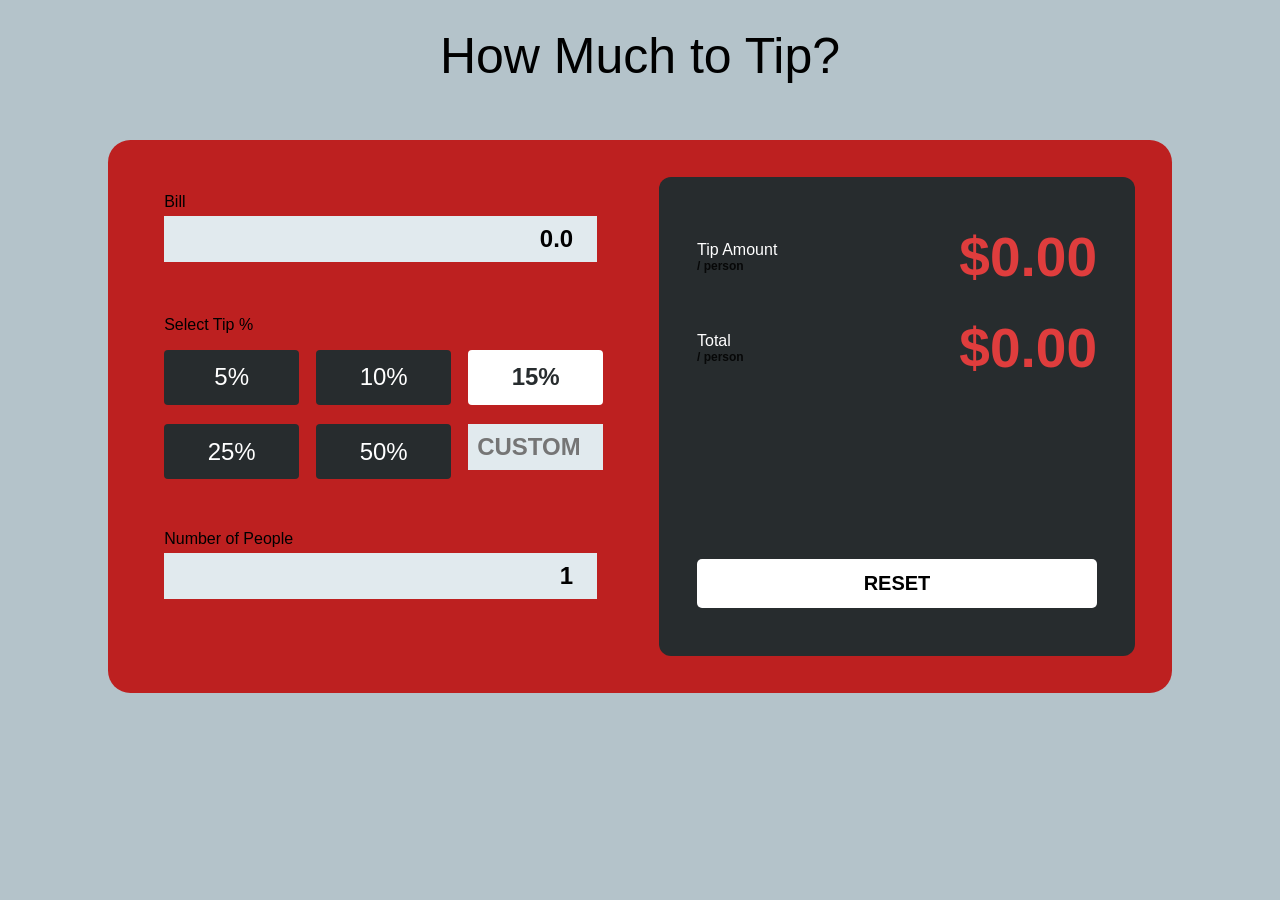
<file: index.html>
<!DOCTYPE html>
<html>
<head>
    <meta charset='utf-8'>
    <meta http-equiv='X-UA-Compatible' content='IE=edge'>
    <title>Tip Calculator</title>
    <meta name='viewport' content='width=device-width, initial-scale=1'>
    <link rel='stylesheet' type='text/css' media='screen' href='style.css'>
</head>
<body>
    <div class="title">
        <P>How Much to Tip?</P>
    </div>
    <br>
  <!--Tip input-->    
<div class="tip-calculator"> 
    <div class="partOne">
        <label for="">Bill</label>
        <input type="number" class="input bill-input" id="bill-input">
        <label for="">Select Tip %</label>
        <div class="tip">
          <div class="tips tip-5">5%</div>
          <div class="tips tip-10">10%</div>
          <div class="tips active-tip tip-15">15%</div>
          <div class="tips tip-25">25%</div>
          <div class="tips tip-50">50%</div>
          <div  id="tip-custom"><input class="tip-custom" type="number" placeholder="CUSTOM"></div>
        </div>
        <div class="peopleLabel">
          <label for="">Number of People</label>
          <label for="" class="error">Can't be Zero</label>
        </div>
        <input type="number" class="input people-input">
      </div>
  <!--tip output-->
      <div class="result">
        <div class="tip-amount">
          <div class="text">
            <p>Tip Amount</p>
            <p class="person">/ person</p>
          </div>
          <div class="amount" id="tip-amount">$4.27</div>
        </div>
        <div class="total">
          <div class="text">
            <p>Total</p>
            <p class="person">/ person</p>
          </div>
          <div class="amount" id="total-amount">$32.79</div>
        </div>
        <div class="reset">RESET</div>
      </div>
    </div>
  </div>    
  <script src="script.js"></script>
</body>
</html>
</file>
<file: style.css>
* {
    margin: 0%;
    padding: 0%;
}

body {
    height: 100vh;
    width: 100%;
    background-color: rgb(180, 195, 202);
    font-family:Verdana, Geneva, Tahoma, sans-serif;
}

.title {
    text-align: center;
    margin-top: 1.7rem;
    margin-bottom: 2.3rem;
    font-size: 50px;
}

.tip-calculator {
    background-color: rgb(189, 32, 32);
    display: flex;
    flex-direction: column;
    padding: 2rem;
    border-radius: 1.4rem 1.4rem 0 0;
}

label {
    color:rgb(0, 0, 0);
    font-family: Verdana, Geneva, Tahoma, sans-serif;
    margin-bottom: 0.3rem;
}

input {
    border: none;
    outline: none;
    padding: 5px;
    padding-right: 18px;
    background-position: 17px 15px;
    background-repeat: no-repeat;
    background-color: rgb(225, 234, 238);
    text-align: right;
    font-size: 24px;
    color: rgb(0, 0, 0);
    font-weight: bolder;
    font-family: Verdana, Geneva, Tahoma, sans-serif;
}

.bill-input {
    margin-bottom: 36px;
    
}

.tip {
    margin-top: 0.7rem;
    display: grid;
    grid-template-columns: 144px 144px;
    row-gap: 2em;
    column-gap: 18px;
    margin-bottom: 2rem;
}

.tips {
    background-color: rgb(39, 44, 46);
    color: white;
    height: 48px;
    display: flex;
    justify-content: center;
    align-items: center;
    font-size: 24px;
    border-radius: 4px;
    cursor: pointer;
}

.active-tip {
    color: rgb(39, 44, 46);
    background-color: white;
    font-weight: bolder; 
}

.people-input {
    margin-bottom: 2.4rem;
}

.result {
    background-color: rgb(39, 44, 46);
    color: white;
    padding: 39px 21px;
    border-radius: 12px;
}

.tip-amount, .total {
    display: flex;
    align-items: center;
    justify-content: space-between;
    margin-bottom: 1.7rem;
}

.person {
    font-size: 12px;
    color: rgb(7, 8, 8);
    font-weight: 700;
}

.amount {
    font-size: 28px;
    color: rgb(223, 61, 61);
    font-weight: 700;
}

.reset {
    text-align: center;
    font-size: 20px;
    font-weight: 700;
    color:rgb(0, 0, 0);
    background-color: rgb(255, 255, 255);
    padding: 9px 0 9px 0;
    border-radius: 5px;
    cursor: pointer;
}

#tip-custom input {
    box-sizing: border-box;
    width: 100%;
}

.peopleLabel {
    display: flex;
    justify-content: space-between;
}

.error {
    color: red;
    display: none;
}

@media only screen and (min-width: 1000px) {
    body {
        display: flex;
        flex-direction: column;
        align-items: center;
    }

    input {
        width: 415px;
        padding: 9px;
        background-position: 17px 18px;
    }

    .tip-calculator {
        width: 990px;
        flex-direction: row;
        border-radius: 1.4rem;
        padding: 2.3rem;
        height: 479px;
    }

    .partOne {
        margin-top: 1rem;
        margin-left: 1.2rem;
        display: flex;
        flex-direction: column;
    }

    .bill-input {
        margin-bottom: 3.4rem;  
    }

    .tip {
        grid-template-columns: 135px 135px 135px;
        row-gap: 1.2em;
        column-gap: 17px;
        margin-bottom: 3.2rem;
    }

    .tips {
        height: 55px;
    }

    .result {
        margin-left: auto;
        width: 400px;
        display: flex;
        flex-direction: column;
        align-content: space-between;
        padding: 48px 38px;
    }

    .amount {
        font-size: 55px;
    }

    .reset {
        padding: 13px 0 13px 0;
        margin-top: auto;
    }
}
</file>
